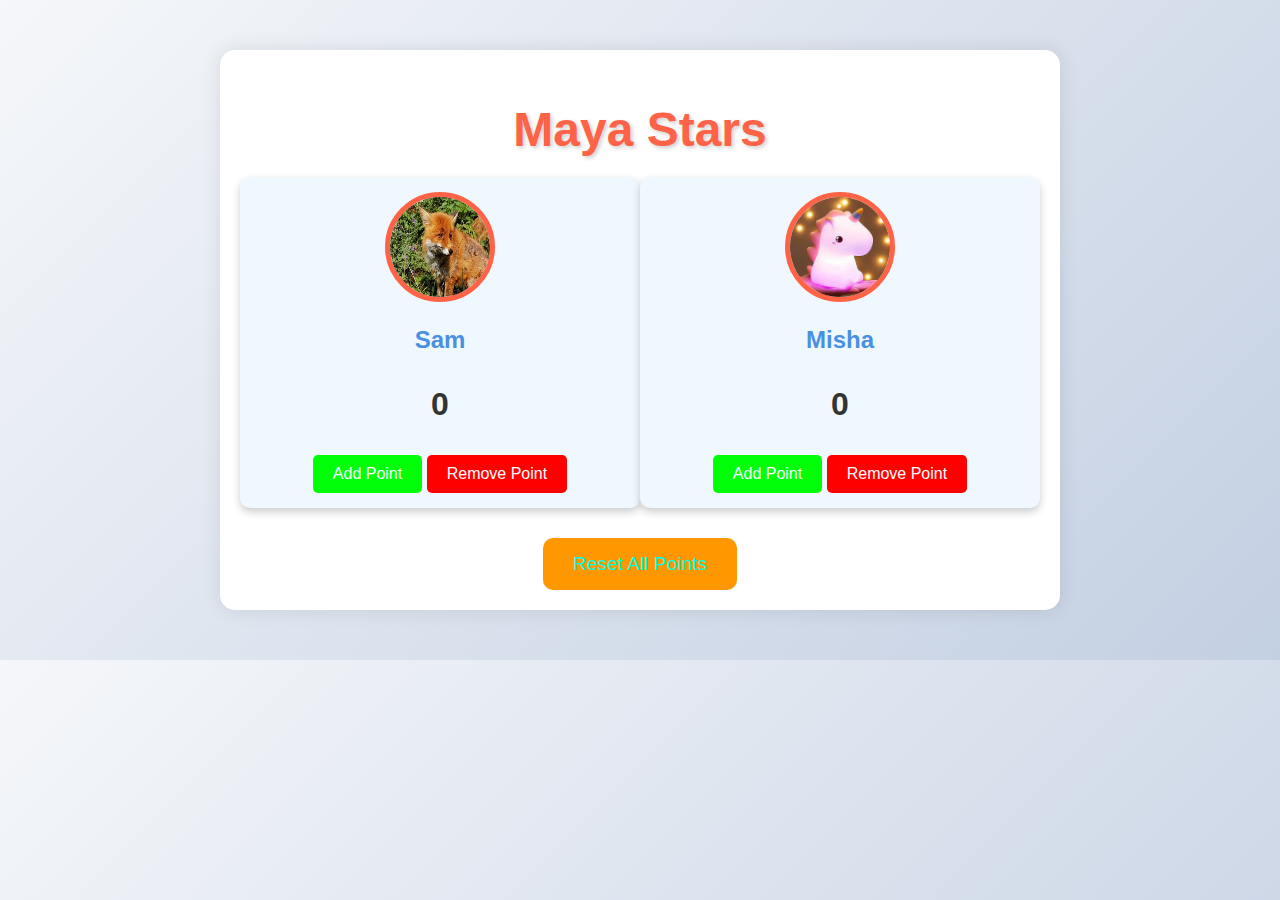
<file: index.html>
<!DOCTYPE html>
<html lang="en">
<head>
    <meta charset="UTF-8">
    <meta name="viewport" content="width=device-width, initial-scale=1.0">
    <title>Maya Stars</title>
    <link rel="stylesheet" href="styles.css">
</head>
<body>
    <div class="container">
        <h1>Maya Stars</h1>
        <div class="scoreboard">
            <div class="user" id="sam">
                <img src="download (5).jpg" alt="Sam" class="avatar">
                <h2>Sam</h2>
                <p id="sam-points">0</p>
                <div class="buttons">
                    <button onclick="changePoints('sam', 1)" class="btn add">Add Point</button>
                    <button onclick="changePoints('sam', -1)" class="btn remove">Remove Point</button>
                </div>
            </div>
            <div class="user" id="misha">
                <img src="download (4).jpg" alt="Misha" class="avatar">
                <h2>Misha</h2>
                <p id="misha-points">0</p>
                <div class="buttons">
                    <button onclick="changePoints('misha', 1)" class="btn add">Add Point</button>
                    <button onclick="changePoints('misha', -1)" class="btn remove">Remove Point</button>
                </div>
            </div>
        </div>
        <button onclick="resetPoints()" class="reset-btn">Reset All Points</button>
    </div>
    <script src="script.js"></script>
</body>
</html>
</file>
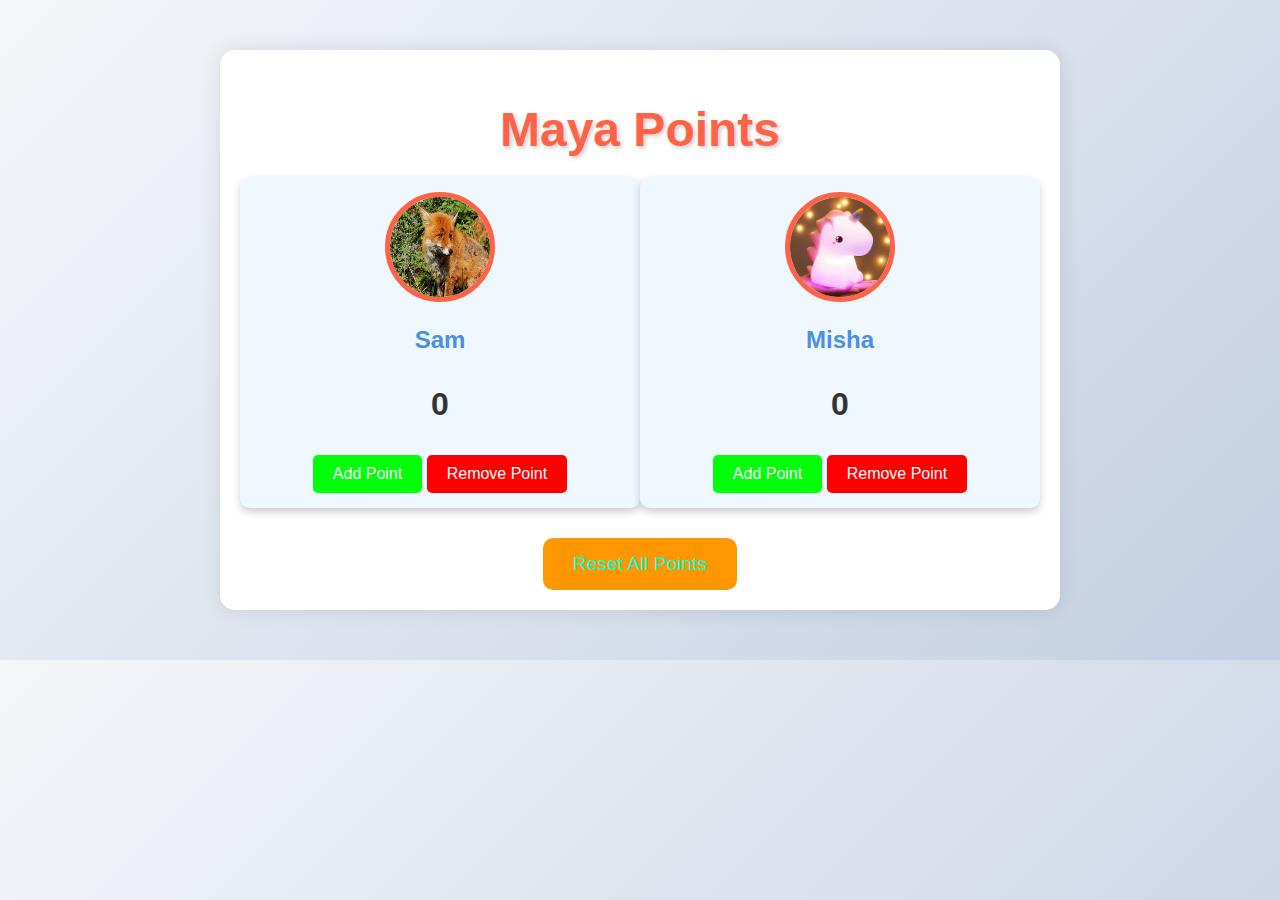
<file: index (1).html>
<!DOCTYPE html>
<html lang="en">
<head>
    <meta charset="UTF-8">
    <meta name="viewport" content="width=device-width, initial-scale=1.0">
    <title>Maya Points</title>
    <link rel="stylesheet" href="styles.css">
</head>
<body>
    <div class="container">
        <h1>Maya Points</h1>
        <div class="scoreboard">
            <div class="user" id="sam">
                <img src="download (5).jpg" alt="Sam" class="avatar">
                <h2>Sam</h2>
                <p id="sam-points">0</p>
                <div class="buttons">
                    <button onclick="changePoints('sam', 1)" class="btn add">Add Point</button>
                    <button onclick="changePoints('sam', -1)" class="btn remove">Remove Point</button>
                </div>
            </div>
            <div class="user" id="misha">
                <img src="download (4).jpg" alt="Misha" class="avatar">
                <h2>Misha</h2>
                <p id="misha-points">0</p>
                <div class="buttons">
                    <button onclick="changePoints('misha', 1)" class="btn add">Add Point</button>
                    <button onclick="changePoints('misha', -1)" class="btn remove">Remove Point</button>
                </div>
            </div>
        </div>
        <button onclick="resetPoints()" class="reset-btn">Reset All Points</button>
    </div>
    <script src="script.js"></script>
</body>
</html>
</file>
<file: styles.css>
body {
  font-family: "hachicro.TTF", cursive, sans-serif;
  background: linear-gradient(135deg, #f5f7fa, #c3cfe2);
  color: #333;
  text-align: center;
  margin: 0;
  padding: 0;
}

.container {
  max-width: 800px;
  margin: 50px auto;
  padding: 20px;
  background: #fff;
  border-radius: 15px;
  box-shadow: 0 0 20px rgba(0,0,0,0.1);
}

h1 {
  color: #ff6347;
  font-size: 3em;
  margin-bottom: 20px;
  text-shadow: 2px 2px 4px rgba(0,0,0,0.2);
}

.scoreboard {
  display: flex;
  justify-content: space-around;
  margin-bottom: 30px;
}

.user {
  flex: 1;
  padding: 15px;
  background: #f0f8ff;
  border-radius: 10px;
  box-shadow: 0 4px 8px rgba(0,0,0,0.2);
  transition: transform 0.3s ease;
}

.user:hover {
  transform: scale(1.05);
}

.avatar {
  border-radius: 50%;
  width: 100px;
  height: 100px;
  margin-bottom: 10px;
  border: 5px solid #ff6347;
}

h2 {
  color: #4a90e2;
  margin: 10px 0;
}

p {
  font-size: 2em;
  font-weight: bold;
  color: #333;
}

.buttons {
  margin-top: 10px;
}

.btn {
  padding: 10px 20px;
  border: none;
  border-radius: 5px;
  cursor: pointer;
  font-size: 1em;
  transition: background-color 0.3s ease, transform 0.2s ease;
}

.add {
  background-color: #00ff08;
  color: white;
}

.remove {
  background-color: #ff0000;
  color: white;
}

.btn:hover {
  opacity: 0.9;
}

.btn:active {
  transform: scale(0.95);
}

.reset-btn {
  padding: 15px 30px;
  border: none;
  border-radius: 10px;
  background-color: #ff9800;
  color: #00ffe1;
  font-size: 1.2em;
  cursor: pointer;
  transition: background-color 0.3s ease, transform 0.2s ease;
}

.reset-btn:hover {
  background-color: #fb8c00;
}

.reset-btn:active {
  transform: scale(0.95);
}
</file>
